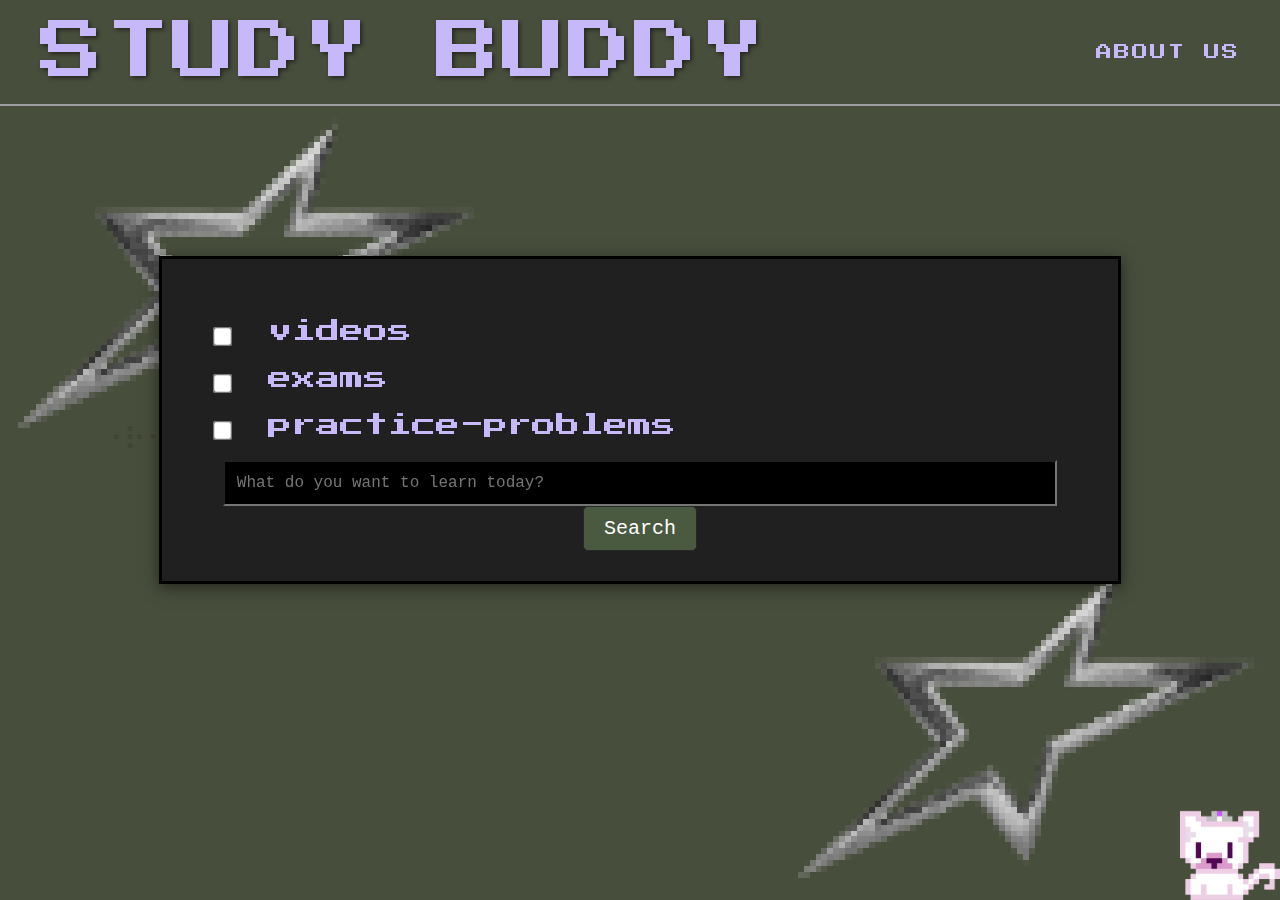
<file: front-end/index.html>
<!DOCTYPE html>

<html lang="en">
<head>
    <meta charset="UTF-8">
    <meta name="viewport" content="width=device-width, initial-scale=1.0">
    <link rel="icon" type="image/png" href="../Art/Cats Icon/happy-cat-1.png">
    <title>Study Buddy</title>
    
    <link href="https://fonts.googleapis.com/css2?family=Press+Start+2P&display=swap" rel="stylesheet">
    <link rel="stylesheet" href="css/styles.css">
    

</head>
<body>
    <!-- Header -->
    <div class="header">
        <div class="title">STUDY BUDDY</div>
        <div class="nav">
            <a href="about-us.html">ABOUT US</a>
        </div>
    </div>
    <div class="fixed-star" style="left: 10%; top: 20%;"><img src="images/pxArt.png" alt="Star"></div>

    </div>
    
        

    <div class="background-text">
        ⠀⠀⠀⠀⠀⡇⠀⠀⠀⠀⠀⠀⠀⠀⠀⠀⠀⠀⠀⠀⠀⠀⠀⠀⠀⠀⠀⠀⠀⠀⠀⠀⠀⠀⢠⣧⠀⠀⠀⠀⠀⠀⠀⠀⠀⠀⠀⠀⠀⠀⠀⠀⠀⠀⠀⠀⠀⠀⠀⠀⠀⠀⠀⠀⣼⣿⡄⠀⠀⠀⠀⠀⠀⠀⠀⠀⠉⠳⣶⡄⠀⠀⠀⠀⠀⠀⠀⠀⣀⣤⡴⠖⢂⣽⣿⣿⣷⣔⠀⠀⠀⠀⠀⠀⠀⠀⠀⣰⣿⠟⠀⠀⠀⠀⣀⣤⡶⢿⣋⣥⣤⣶⣿⣿⣿⣿⣿⣿⣿⣶⣤⣄⣀⡀⢀⣠⣾⠿⠋⠀⠀⢀⣴⣿⠟⠉⠀⠀⠀⠈⠉⠛⠻⣿⣿⣿⣿⡿⠛⠋⠉⣀⣤⠶⠟⠋⠁⠀⠀⠀⢰⣿⡟⠁⠀⠀⠀⣷⠀⠀⠀⠀⠀⠈⣿⣿⣟⣀⡤⠖⠛⠉⠀⠀⠀⠀⠀⠀⠀⠀⠘⠿⣧⣀⡠⠤⢾⣿⣷⠤⠄⠀⠀⠀⢹⣿⠋⠀⠀⠀⠀⠀⠀⠀⠀⠀⠀⠀⠀⠀⠀⠀⠀⠉⠀⠀⠀⡿⠁⠀⠀⠀⠀⠀⠈⡿⠀⠀⠀⠀⠀⠀⠀⠀⠀⠀⠀⠀⠀⠀⠀⠀⠀⠀⠀⠀⠀⠙⠀⠀⠀⠀⠀⠀⠀⠃⠀⠀⠀⠀⠀⠀⠀
        ⠀⠀⠀⠀⠀⠀⠀⠀⠀⠀⠀⠀⠀⠀⠀⠀⠀⠀⠀⠀⠀⠀⠀⠀⠀⣄⠀⠀⠀⠀⠀⠀⠀⠀⠀⠀⠀⠀⠀⠀⠀⠀⠀⠀⠀⠀⠀⠀⠀⠀⠀⠀⠀⠀⠀⠀⠀⠀⠀⠀⠀⠀⠀⠀⠀⠀⠀⠀⠀⠀⠀⠀⠀⠀⠀⠀⠀⠀⠀⠀⠀⠀⠀⠀⠟⠀⠀⠀⠀⠀⠀⠀⠀⠀⠀⠀⠀⠀⠀⠀⠀⠀⠀⠀⠀⠀⠀⠀⠀⠀⠀⠀⠀⠀⠀⠀⠀⠀⠀⠀⠀⠀⠀⠀⠀⠀⠀⠀⠀⠀⠀⠀⠀⠀⠀⠀⠀⠀⠀⠀⠀⠀⠀⣿⠆⠀⠀⠀⠀⠀⠀⠀⠀⠀⠀⠀⠀⠀⠀⠀⠀⠀⠀⠀⠀⠀⠀⠀⠀⠀⠀⠀⠀⠀⠀⠀⠀⠀⠀⠀⠀⠀⠀⠀⠀⠀⠀⠀⠀⠀⠀⠀⠀⠀⠀⠀⠀⠀⠀⠀⠀⠀⣭⡆⠀⠀⠀⠀⠀⠀⠀⠀⠀⠀⠀⠀⠀⠀⠀⠀⠀⠀⠀⠀⠀⠀⠀⠀⠀⠀⠀⠀⠀⠀⠀⠀⠀⠀⠀⠀⠀⠀⠀⠀⠀⠀⠀⠀⠀⠀⠀⠀⠀⠀⠀⠀⠀⠀⠀⠀⠀⣹⠄⠀⠀⠀⠀⠀⠀⠀⠀⠀⠀⠀⠀⠀⠀⠀⠀⠀⠀⠀⠀⠀⠀⠀⠀⠀⠀⠀⠀⠀⠀⠀⠀⠀⠀⠀⠀⠀⠀⠀⠀⠀⠀⠀⠀⠀⠀⠀⠀⠀⠀⠀⠀⠀⠀⠀⠀⠀⢸⡁⠀⠀⠀⠀⠀⠀⠀⠀⠀⠀⠀⠀⠀⠀⠀⠀⠀⠀⠀⠀⠀⠀⠀⠀⠀⠀⠀⠀⠀⠀⠀⠀⠀⠀⠀⠀⠀⠀⠀⠀⠀⠀⠀⠀⠀⠀⠀⠀⠀⠀⠀⠀⠀⠀⠀⠀⠀⢸⠄⠀⠀⠀⠀⠀⠀⠀⠀⠀⠀⠀⠀⠀⠀⠀⠀⠀⠀⠀⠀⠀⠀⠀⠀⠀⣀⣀⣤⠤⢤⣀⠀⠀⠀⠀⠀⠀⠀⠀⠀⠀⠀⠀⠀⠀⠀⠀⠀⠀⠀⠀⠀⠀⠀⠀⠀⠀⢸⠀⠀⠀⠀⠀⠀⠀⠀⠀⠀⠀⠀⠀⠀⠀⠀⠀⠀⠀⠀⠀⢀⣠⠴⠒⢋⣉⣀⣠⣄⣀⣈⡇⠀⠀⠀⠀⠀⠀⠀⠀⠀⠀⠀⠀⠀⠀⠀⠀⠀⠀⠀⠀⠀⠀⠀⠀⠀⣸⡆⠀⠀⠀⠀⠀⠀⠀⠀⠀⠀⠀⠀⠀⠀⠀⠀⠀⣠⣴⣾⣯⠴⠚⠉⠉⠀⠀⠀⠀⣤⠏⣿⠀⠀⠀⠀⠀⠀⠀⠀⠀⠀⠀⠀⠀⠀⠀⠀⠀⠀⠀⠀⠀⠀⠀⠀⠀⡿⡇⠁⠀⠀⠀⠀⡄⠀⠀⠀⠀⠀⠀⠀⠀⣠⣴⡿⠿⢛⠁⠁⣸⠀⠀⠀⠀⠀⣤⣾⠵⠚⠁⠀⠀⠀⠀⠀⠀⠀⠀⠀⠀⠀⠀⠀⠀⠀⠀⠀⠀⠀⠰⢦⡀⠀⣠⠀⡇⢧⠀⠀⢀⣠⡾⡇⠀⠀⠀⠀⠀⣠⣴⠿⠋⠁⠀⠀⠀⠀⠘⣿⠀⣀⡠⠞⠛⠁⠂⠁⠀⠀⠀⠀⠀⠀⠀⠀⠀⠀⠀⠀⠀⠀⠀⠀⠀⠀⠀⠀⠀⠀⡈⣻⡦⣞⡿⣷⠸⣄⣡⢾⡿⠁⠀⠀⠀⣀⣴⠟⠋⠁⠀⠀⠀⠀⠐⠠⡤⣾⣙⣶⡶⠃⠀⠀⠀⠀⠀⠀⠀⠀⠀⠀⠀⠀⠀⠀⠀⠀⠀⠀⠀⠀⠀⠀⠀⠀⠀⠀⠀⠀⣂⡷⠰⣔⣾⣖⣾⡷⢿⣐⣀⣀⣤⢾⣋⠁⠀⠀⠀⣀⢀⣀⣀⣀⣀⠀⢀⢿⠑⠃⠀⠀⠀⠀⠀⠀⠀⠀⠀⠀⠀⠀⠀⠀⠠⡦⠴⠴⠤⠦⠤⠤⠤⠤⠤⠴⠶⢾⣽⣙⠒⢺⣿⣿⣿⣿⢾⠶⣧⡼⢏⠑⠚⠋⠉⠉⡉⡉⠉⠉⠹⠈⠁⠉⠀⠨⢾⡂⠀⠀⠀⠀⠀⠀⠀⠀⠀⠀⠀⠀⠀⠀⠀⠀⠀⠀⠀⠀⠀⠂⠀⠀⠀⠂⠐⠀⠀⠀⠈⣇⡿⢯⢻⣟⣇⣷⣞⡛⠁⠀⠀⠀⠀⠀⠀⠀⠀⠀⠀⠀⠀⠀⠀⠀⠀⠀⠀⠀⠀⠀⠀⠀⠀⠀⠀⠀⠀⠀⠀⠀⠀⠀⠀⠀⠀⠀⠀⠀⠀⠀⣀⣠⣆⠀⠀⠀⠀⢠⡷⡛⣛⣼⣿⠟⠙⣧⠅⡄⠀⠀⠀⠀⠀⠀⠰⡆⠀⠀⠀⠀⢠⣾⡄⠀⠀⠀⠀⠀⠀⠀⠀⠀⠀⠀⠀⠀⠀⠀⠀⠀⠀⠀⠀⠀⠀⠀⣀⣴⢶⠏⠉⠀⠀⠀⠀⠀⠿⢠⣴⡟⡗⡾⡒⠖⠉⠏⠁⠀⠀⠀⠀⣀⢀⣠⣧⣀⣀⠀⠀⠀⠚⠀⠀⠀⠀⠀⠀⠀⠀⠀⠀⠀⠀⠀⠀⠀⠀⠀⠀⠀⠀⠀⣠⢴⣿⠟⠁⠀⠀⠀⠀⠀⠀⠀⣠⣷⢿⠋⠁⣿⡏⠅⠀⠀⠀⠀⠀⠀⠀⠀⠀⠈⠙⣿⢭⠉⠀⠀⠀⠀⠀⠀⠀⠀⠀⠀⠀⠀⠀⠀⠀⠀⠀⠀⠀⠀⠀⠀⢀⡴⢏⡵⠛⠀⠀⠀⠀⠀⠀⠀⣀⣴⠞⠛⠀⠀⠀⠀⢿⠀⠂⠀⠀⠀⠀⠀⠀⠀⠀⠀⠀⠂⢿⠘⠀⠀⠀⠀⠀⠀⠀⠀⠀⠀⠀⠀⠀⠀⠀⠀⠀⠀⠀⠀⠀⣀⣼⠛⣲⡏⠁⠀⠀⠀⠀⠀⢀⣠⡾⠋⠉⠀⠀⠀⠀⠀⠀⢾⡅⠀⠀⠀⠀⠀⠀⠀⠀⠀⠀⠀⠀⠀⠀⠀⠀⠀⠀⠀⠀⠀⠀⠀⠀⠀⠀⠀⠀⠀⠀⠀⠀⠀⠀⡴⠟⠀⢰⡯⠄⠀⠀⠀⠀⣠⢴⠟⠉⠀⠀⠀⠀⠀⠀⠀⠀⠀⣹⠆⠀⠀⠀⠀⠀⠀⠀⠀⠀⠀⠀⠀⠀⠀⠀⠀⠀⠀⠀⠀⠀⠀⠀⠀⠀⠀⠀⠀⠀⠀⠀⠀⠀⡾⠁⠁⠀⠘⠧⠤⢤⣤⠶⠏⠙⠀⠀⠀⠀⠀⠀⠀⠀⠀⠀⠀⠀⢾⡃⠀⠀⠀⠀⠀⠀⠀⠀⠀⠀⠀⠀⠀⠀⠀⠀⠀⠀⠀⠀⠀⠀⠀⠀⠀⠀⠀⠀⠀⠀⠀⠀⠘⣇⠂⢀⣀⣀⠤⠞⠋⠁⠀⠀⠀⠀⠀⠀⠀⠀⠀⠀⠀⠀⠀⠀⠀⣼⠇⠀⠀⠀⠀⠀⠀⠀⠀⠀⠀⠀⠀⠀⠀⠀⠀⠀⠀⠀⠀⠀⠀⠀⠀⠀⠀⠀⠀⠀⠀⠀⠀⠀⠈⠉⠉⠉⠀⠀⠀⠀⠀⠀⠀⠀⠀⠀⠀⠀⠀⠀⠀⠀⠀⠀⠀⠀⠾⡇⠀⠀⠀⠀⠀⠀⠀⠀⠀⠀⠀⠀⠀⠀⠀⠀⠀⠀⠀⠀⠀⠀⠀⠀⠀⠀⠀⠀⠀⠀⠀⠀⠀⠀⠀⠀⠀⠀⠀⠀⠀⠀⠀⠀⠀⠀⠀⠀⠀⠀⠀⠀⠀⠀⠀⠀⠀⢼⡆⠀⠀⠀⠀⠀⠀⠀⠀⠀⠀⠀⠀⠀⠀⠀⠀⠀⠀⠀⠀⠀⠀⠀⠀⠀⠀⠀⠀⠀⠀⠀⠀⠀⠀⠀⠀⠀⠀⠀⠀⠀⠀⠀⠀⠀⠀⠀⠀⠀⠀⠀⠀⠀⠀⠀⠀⠀⢰⡇⠀⠀⠀⠀⠀⠀⠀⠀⠀⠀⠀⠀⠀⠀⠀⠀⠀⠀⠀⠀⠀⠀⠀⠀⠀⠀⠀⠀⠀⠀⠀⠀⠀⠀⠀⠀⠀⠀⠀⠀⠀⠀⠀⠀⠀⠀⠀⠀⠀⠀⠀⠀⠀⠀⠀⠀⠀⠈⠛⠀⠀⠀⠀⠀⠀⠀⠀⠀⠀⠀⠀⠀⠀⠀⠀⠀⠀⠀⠀⠀⠀⠀⠀⠀⠀⠀⠀⠀⠀⠀⠀
        ⠀⠀⠀⠀⠀⠀⠀⠀⠀⠀⠀⠀⡀⠀⠀⠀⠀⠀⠀⠀⠀⠀⠀⠀⠀⠀⠀⠀⠀⠀⠀⠀⠀⠀⠀⠀⠀⠀⠀⠀⠀⣷⠀⠀⠀⠀⠀⠀⠀⠀⠀⠀⠀⠀⠀⠀⠀⠀⠀⠀⠀⠀⠀⠀⠀⠀⠀⠀⠀⢀⣿⠀⠀⠀⠀⠀⠀⠀⠀⠀⠀⠀⠀⠀⠀⠀⠀⠀⠀⠀⠀⠀⠀⠀⠀⠀⠀⠀⢸⣿⡇⠀⠀⠀⡇⠀⠀⠀⠀⠀⠀⠀⠀⠀⠀⠀⠀⠀⠀⠀⠀⠀⠀⠀⠀⠀⢀⣾⣿⣿⠀⠀⢸⣧⠀⠀⠀⠀⠀⠀⠀⠀⠀⠀⠀⠀⠀⠀⠀⠀⠀⠀⠀⠀⣀⣼⣿⣿⣿⣧⡀⢸⣿⠀⠀⠀⠀⠀⠀⠀⠀⠀⠀⠀⠀⠀⠀⠀⠀⠰⠶⣾⣿⣿⣿⣿⣿⣿⣿⣿⣿⣿⡶⠄⠀⠀⠀⠀⠀⠀⠀⠀⠀⠀⠀⠀⠀⠀⠀⠀⠀⠈⠙⢿⣿⣿⣿⡿⠋⣿⣿⡇⠀⠀⠀⠀⠀⠀⠀⠀⠀⠀⠀⠀⠀⠀⠀⠀⠀⠀⠀⠀⠈⢿⣿⡿⠀⢰⣿⣿⣷⠀⠀⠀⠀⠀⠀⠀⠀⠀⠀⠀⠀⠀⠀⠀⠀⠀⠀⠀⠀⠀⢸⣿⠇⠀⣾⣿⢹⣿⡆⠀⠀⠀⠀⠀⠀⠀⠀⠀⠀⠀⠀⠀⠀⠀⠀⠀⠀⢀⠀⠈⣿⢀⣼⣿⠃⠀⢻⣿⣄⠀⠀⠀⠀⠀⠀⠀⠀⠀⠀⠀⠀⠀⠀⠀⠀⠀⣸⣀⣠⣿⣿⡿⠁⠀⠀⠀⠻⣿⣶⣤⡀⠀⠀⠀⠀⠀⠀⠀⠀⠀⠀⠠⣴⣶⣾⣿⣿⣿⣛⠁⠀⠀⠀⠀⠀⠀⠀⢙⣻⣿⣿⣷⣶⣦⡤⠀⠀⠀⠀⠀⠀⠀⠈⠉⣿⡟⠿⣿⣷⣦⠀⠀⠀⠀⣀⣶⣿⡿⠟⠋⠉⠉⠀⠀⠀⠀⠀⠀⠀⠀⠀⠀⢰⣿⣧⠀⠀⠙⣿⣷⡄⠀⣰⣿⡟⠁⠀⠀⠀⠀⠀⠀⠀⠀⠀⠀⠀⠀⠀⠀⠀⣼⣿⣿⡄⠀⠀⠘⣿⣷⢰⣿⡟⠀⠀⠀⠀⠀⠀⠀⠀⠀⠀⠀⠀⠀⠀⠀⠀⣠⣿⣿⣿⣧⠀⠀⠀⢹⣿⣿⡿⠀⠀⠀⠀⠀⠀⠀⠀⠀⠀⠀⠀⠀⠀⢀⣠⣼⣿⣿⣿⣿⣿⣷⣤⡀⠘⣿⣿⡇⠀⠀⠀⠀⠀⠀⠀⠀⠀⠀⠤⣶⣾⣿⣿⣿⣿⣿⣿⣿⣿⣿⣿⣿⣿⣿⣿⣿⡧⠄⠀⠀⠀⠀⠀⠀⠀⠀⠀⠀⠀⠀⠉⠙⠻⢿⣿⣿⣿⣿⣿⣿⠿⠛⠉⢹⣿⠀⠀⠀⠀⠀⠀⠀⠀⠀⠀⠀⠀⠀⠀⠀⠀⠀⠈⢻⣿⣿⣿⡿⠃⠀⠀⠀⢸⡏⠀⠀⠀⠀⠀⠀⠀⠀⠀⠀⠀⠀⠀⠀⠀⠀⠀⠀⠀⣿⣿⣿⠃⠀⠀⠀⠀⢸⡇⠀⠀⠀⠀⠀⠀⠀⠀⠀⠀⠀⠀⠀⠀⠀⠀⠀⠀⠀⢹⣿⣿⠀⠀⠀⠀⠀⠈⠃⠀⠀⠀⠀⠀⠀⠀⠀⠀⠀⠀⠀⠀⠀⠀⠀⠀⠀⠀⠘⣿⡇⠀⠀⠀⠀⠀⠀⠀⠀⠀⠀⠀⠀⠀⠀⠀⠀⠀⠀⠀⠀⠀⠀⠀⠀⠀⠀⠀⣿⠃⠀⠀⠀⠀⠀⠀⠀⠀⠀⠀⠀⠀⠀⠀⠀⠀⠀⠀⠀⠀⠀⠀⠀⠀⠀⠀⠀⣿⠁⠀⠀⠀⠀⠀⠀⠀⠀⠀⠀⠀⠀⠀⠀⠀⠀⠀⠀⠀⠀⠀⠀⠀⠀⠀⠀⠀⠹⠀⠀⠀⠀⠀⠀⠀⠀⠀⠀⠀⠀⠀⠀⠀⠀⠀⠀⠀
        ⠀⠀⠀⠀⠀⠀⠀⠀⠀⠀⠀⠀⡀⠀⠀⠀⠀⠀⠀⠀⠀⠀⠀⠀⠀⠀⠀⠀⠀⠀⠀⠀⠀⠀⠀⠀⠀⠀⠀⠀⠀⣷⠀⠀⠀⠀⠀⠀⠀⠀⠀⠀⠀⠀⠀⠀⠀⠀⠀⠀⠀⠀⠀⠀⠀⠀⠀⠀⠀⢀⣿⠀⠀⠀⠀⠀⠀⠀⠀⠀⠀⠀⠀⠀⠀⠀⠀⠀⠀⠀⠀⠀⠀⠀⠀⠀⠀⠀⢸⣿⡇⠀⠀⠀⡇⠀⠀⠀⠀⠀⠀⠀⠀⠀⠀⠀⠀⠀⠀⠀⠀⠀⠀⠀⠀⠀⢀⣾⣿⣿⠀⠀⢸⣧⠀⠀⠀⠀⠀⠀⠀⠀⠀⠀⠀⠀⠀⠀⠀⠀⠀⠀⠀⠀⣀⣼⣿⣿⣿⣧⡀⢸⣿⠀⠀⠀⠀⠀⠀⠀⠀⠀⠀⠀⠀⠀⠀⠀⠀⠰⠶⣾⣿⣿⣿⣿⣿⣿⣿⣿⣿⣿⡶⠄⠀⠀⠀⠀⠀⠀⠀⠀⠀⠀⠀⠀⠀⠀⠀⠀⠀⠈⠙⢿⣿⣿⣿⡿⠋⣿⣿⡇⠀⠀⠀⠀⠀⠀⠀⠀⠀⠀⠀⠀⠀⠀⠀⠀⠀⠀⠀⠀⠈⢿⣿⡿⠀⢰⣿⣿⣷⠀⠀⠀⠀⠀⠀⠀⠀⠀⠀⠀⠀⠀⠀⠀⠀⠀⠀⠀⠀⠀⢸⣿⠇⠀⣾⣿⢹⣿⡆⠀⠀⠀⠀⠀⠀⠀⠀⠀⠀⠀⠀⠀⠀⠀⠀⠀⠀⢀⠀⠈⣿⢀⣼⣿⠃⠀⢻⣿⣄⠀⠀⠀⠀⠀⠀⠀⠀⠀⠀⠀⠀⠀⠀⠀⠀⠀⣸⣀⣠⣿⣿⡿⠁⠀⠀⠀⠻⣿⣶⣤⡀⠀⠀⠀⠀⠀⠀⠀⠀⠀⠀⠠⣴⣶⣾⣿⣿⣿⣛⠁⠀⠀⠀⠀⠀⠀⠀⢙⣻⣿⣿⣷⣶⣦⡤⠀⠀⠀⠀⠀⠀⠀⠈⠉⣿⡟⠿⣿⣷⣦⠀⠀⠀⠀⣀⣶⣿⡿⠟⠋⠉⠉⠀⠀⠀⠀⠀⠀⠀⠀⠀⠀⢰⣿⣧⠀⠀⠙⣿⣷⡄⠀⣰⣿⡟⠁⠀⠀⠀⠀⠀⠀⠀⠀⠀⠀⠀⠀⠀⠀⠀⣼⣿⣿⡄⠀⠀⠘⣿⣷⢰⣿⡟⠀⠀⠀⠀⠀⠀⠀⠀⠀⠀⠀⠀⠀⠀⠀⠀⣠⣿⣿⣿⣧⠀⠀⠀⢹⣿⣿⡿⠀⠀⠀⠀⠀⠀⠀⠀⠀⠀⠀⠀⠀⠀⢀⣠⣼⣿⣿⣿⣿⣿⣷⣤⡀⠘⣿⣿⡇⠀⠀⠀⠀⠀⠀⠀⠀⠀⠀⠤⣶⣾⣿⣿⣿⣿⣿⣿⣿⣿⣿⣿⣿⣿⣿⣿⣿⡧⠄⠀⠀⠀⠀⠀⠀⠀⠀⠀⠀⠀⠀⠉⠙⠻⢿⣿⣿⣿⣿⣿⣿⠿⠛⠉⢹⣿⠀⠀⠀⠀⠀⠀⠀⠀⠀⠀⠀⠀⠀⠀⠀⠀⠀⠈⢻⣿⣿⣿⡿⠃⠀⠀⠀⢸⡏⠀⠀⠀⠀⠀⠀⠀⠀⠀⠀⠀⠀⠀⠀⠀⠀⠀⠀⠀⣿⣿⣿⠃⠀⠀⠀⠀⢸⡇⠀⠀⠀⠀⠀⠀⠀⠀⠀⠀⠀⠀⠀⠀⠀⠀⠀⠀⠀⢹⣿⣿⠀⠀⠀⠀⠀⠈⠃⠀⠀⠀⠀⠀⠀⠀⠀⠀⠀⠀⠀⠀⠀⠀⠀⠀⠀⠀⠘⣿⡇⠀⠀⠀⠀⠀⠀⠀⠀⠀⠀⠀⠀⠀⠀⠀⠀⠀⠀⠀⠀⠀⠀⠀⠀⠀⠀⠀⣿⠃⠀⠀⠀⠀⠀⠀⠀⠀⠀⠀⠀⠀⠀⠀⠀⠀⠀⠀⠀⠀⠀⠀⠀⠀⠀⠀⠀⣿⠁⠀⠀⠀⠀⠀⠀⠀⠀⠀⠀⠀⠀⠀⠀⠀⠀⠀⠀⠀⠀⠀⠀⠀⠀⠀⠀⠀⠹⠀⠀⠀⠀⠀⠀⠀⠀⠀⠀⠀⠀⠀⠀⠀⠀⠀⠀⠀
        ⠀⠀⠀⠀⠀⠀⠀⠀⠀⠀⠀⠀⡀⠀⠀⠀⠀⠀⠀⠀⠀⠀⠀⠀⠀⠀⠀⠀⠀⠀⠀⠀⠀⠀⠀⠀⠀⠀⠀⠀⠀⣷⠀⠀⠀⠀⠀⠀⠀⠀⠀⠀⠀⠀⠀⠀⠀⠀⠀⠀⠀⠀⠀⠀⠀⠀⠀⠀⠀⢀⣿⠀⠀⠀⠀⠀⠀⠀⠀⠀⠀⠀⠀⠀⠀⠀⠀⠀⠀⠀⠀⠀⠀⠀⠀⠀⠀⠀⢸⣿⡇⠀⠀⠀⡇⠀⠀⠀⠀⠀⠀⠀⠀⠀⠀⠀⠀⠀⠀⠀⠀⠀⠀⠀⠀⠀⢀⣾⣿⣿⠀⠀⢸⣧⠀⠀⠀⠀⠀⠀⠀⠀⠀⠀⠀⠀⠀⠀⠀⠀⠀⠀⠀⠀⣀⣼⣿⣿⣿⣧⡀⢸⣿⠀⠀⠀⠀⠀⠀⠀⠀⠀⠀⠀⠀⠀⠀⠀⠀⠰⠶⣾⣿⣿⣿⣿⣿⣿⣿⣿⣿⣿⡶⠄⠀⠀⠀⠀⠀⠀⠀⠀⠀⠀⠀⠀⠀⠀⠀⠀⠀⠈⠙⢿⣿⣿⣿⡿⠋⣿⣿⡇⠀⠀⠀⠀⠀⠀⠀⠀⠀⠀⠀⠀⠀⠀⠀⠀⠀⠀⠀⠀⠈⢿⣿⡿⠀⢰⣿⣿⣷⠀⠀⠀⠀⠀⠀⠀⠀⠀⠀⠀⠀⠀⠀⠀⠀⠀⠀⠀⠀⠀⢸⣿⠇⠀⣾⣿⢹⣿⡆⠀⠀⠀⠀⠀⠀⠀⠀⠀⠀⠀⠀⠀⠀⠀⠀⠀⠀⢀⠀⠈⣿⢀⣼⣿⠃⠀⢻⣿⣄⠀⠀⠀⠀⠀⠀⠀⠀⠀⠀⠀⠀⠀⠀⠀⠀⠀⣸⣀⣠⣿⣿⡿⠁⠀⠀⠀⠻⣿⣶⣤⡀⠀⠀⠀⠀⠀⠀⠀⠀⠀⠀⠠⣴⣶⣾⣿⣿⣿⣛⠁⠀⠀⠀⠀⠀⠀⠀⢙⣻⣿⣿⣷⣶⣦⡤⠀⠀⠀⠀⠀⠀⠀⠈⠉⣿⡟⠿⣿⣷⣦⠀⠀⠀⠀⣀⣶⣿⡿⠟⠋⠉⠉⠀⠀⠀⠀⠀⠀⠀⠀⠀⠀⢰⣿⣧⠀⠀⠙⣿⣷⡄⠀⣰⣿⡟⠁⠀⠀⠀⠀⠀⠀⠀⠀⠀⠀⠀⠀⠀⠀⠀⣼⣿⣿⡄⠀⠀⠘⣿⣷⢰⣿⡟⠀⠀⠀⠀⠀⠀⠀⠀⠀⠀⠀⠀⠀⠀⠀⠀⣠⣿⣿⣿⣧⠀⠀⠀⢹⣿⣿⡿⠀⠀⠀⠀⠀⠀⠀⠀⠀⠀⠀⠀⠀⠀⢀⣠⣼⣿⣿⣿⣿⣿⣷⣤⡀⠘⣿⣿⡇⠀⠀⠀⠀⠀⠀⠀⠀⠀⠀⠤⣶⣾⣿⣿⣿⣿⣿⣿⣿⣿⣿⣿⣿⣿⣿⣿⣿⡧⠄⠀⠀⠀⠀⠀⠀⠀⠀⠀⠀⠀⠀⠉⠙⠻⢿⣿⣿⣿⣿⣿⣿⠿⠛⠉⢹⣿⠀⠀⠀⠀⠀⠀⠀⠀⠀⠀⠀⠀⠀⠀⠀⠀⠀⠈⢻⣿⣿⣿⡿⠃⠀⠀⠀⢸⡏⠀⠀⠀⠀⠀⠀⠀⠀⠀⠀⠀⠀⠀⠀⠀⠀⠀⠀⠀⣿⣿⣿⠃⠀⠀⠀⠀⢸⡇⠀⠀⠀⠀⠀⠀⠀⠀⠀⠀⠀⠀⠀⠀⠀⠀⠀⠀⠀⢹⣿⣿⠀⠀⠀⠀⠀⠈⠃⠀⠀⠀⠀⠀⠀⠀⠀⠀⠀⠀⠀⠀⠀⠀⠀⠀⠀⠀⠘⣿⡇⠀⠀⠀⠀⠀⠀⠀⠀⠀⠀⠀⠀⠀⠀⠀⠀⠀⠀⠀⠀⠀⠀⠀⠀⠀⠀⠀⣿⠃⠀⠀⠀⠀⠀⠀⠀⠀⠀⠀⠀⠀⠀⠀⠀⠀⠀⠀⠀⠀⠀⠀⠀⠀⠀⠀⠀⣿⠁⠀⠀⠀⠀⠀⠀⠀⠀⠀⠀⠀⠀⠀⠀⠀⠀⠀⠀⠀⠀⠀⠀⠀⠀⠀⠀⠀⠹⠀⠀⠀⠀⠀⠀⠀⠀⠀⠀⠀⠀⠀⠀⠀⠀⠀⠀⠀

        ⠀⠀⠀⠀⠀⠀⠀⠀⠀⠀⠀⠀⡀⠀⠀⠀⠀⠀⠀⠀⠀⠀⠀⠀⠀⠀⠀⠀⠀⠀⠀⠀⠀⠀⠀⠀⠀⠀⠀⠀⠀⣷⠀⠀⠀⠀⠀⠀⠀⠀⠀⠀⠀⠀⠀⠀⠀⠀⠀⠀⠀⠀⠀⠀⠀⠀⠀⠀⠀⢀⣿⠀⠀⠀⠀⠀⠀⠀⠀⠀⠀⠀⠀⠀⠀⠀⠀⠀⠀⠀⠀⠀⠀⠀⠀⠀⠀⠀⢸⣿⡇⠀⠀⠀⡇⠀⠀⠀⠀⠀⠀⠀⠀⠀⠀⠀⠀⠀⠀⠀⠀⠀⠀⠀⠀⠀⢀⣾⣿⣿⠀⠀⢸⣧⠀⠀⠀⠀⠀⠀⠀⠀⠀⠀⠀⠀⠀⠀⠀⠀⠀⠀⠀⠀⣀⣼⣿⣿⣿⣧⡀⢸⣿⠀⠀⠀⠀⠀⠀⠀⠀⠀⠀⠀⠀⠀⠀⠀⠀⠰⠶⣾⣿⣿⣿⣿⣿⣿⣿⣿⣿⣿⡶⠄⠀⠀⠀⠀⠀⠀⠀⠀⠀⠀⠀⠀⠀⠀⠀⠀⠀⠈⠙⢿⣿⣿⣿⡿⠋⣿⣿⡇⠀⠀⠀⠀⠀⠀⠀⠀⠀⠀⠀⠀⠀⠀⠀⠀⠀⠀⠀⠀⠈⢿⣿⡿⠀⢰⣿⣿⣷⠀⠀⠀⠀⠀⠀⠀⠀⠀⠀⠀⠀⠀⠀⠀⠀⠀⠀⠀⠀⠀⢸⣿⠇⠀⣾⣿⢹⣿⡆⠀⠀⠀⠀⠀⠀⠀⠀⠀⠀⠀⠀⠀⠀⠀⠀⠀⠀⢀⠀⠈⣿⢀⣼⣿⠃⠀⢻⣿⣄⠀⠀⠀⠀⠀⠀⠀⠀⠀⠀⠀⠀⠀⠀⠀⠀⠀⣸⣀⣠⣿⣿⡿⠁⠀⠀⠀⠻⣿⣶⣤⡀⠀⠀⠀⠀⠀⠀⠀⠀⠀⠀⠠⣴⣶⣾⣿⣿⣿⣛⠁⠀⠀⠀⠀⠀⠀⠀⢙⣻⣿⣿⣷⣶⣦⡤⠀⠀⠀⠀⠀⠀⠀⠈⠉⣿⡟⠿⣿⣷⣦⠀⠀⠀⠀⣀⣶⣿⡿⠟⠋⠉⠉⠀⠀⠀⠀⠀⠀⠀⠀⠀⠀⢰⣿⣧⠀⠀⠙⣿⣷⡄⠀⣰⣿⡟⠁⠀⠀⠀⠀⠀⠀⠀⠀⠀⠀⠀⠀⠀⠀⠀⣼⣿⣿⡄⠀⠀⠘⣿⣷⢰⣿⡟⠀⠀⠀⠀⠀⠀⠀⠀⠀⠀⠀⠀⠀⠀⠀⠀⣠⣿⣿⣿⣧⠀⠀⠀⢹⣿⣿⡿⠀⠀⠀⠀⠀⠀⠀⠀⠀⠀⠀⠀⠀⠀⢀⣠⣼⣿⣿⣿⣿⣿⣷⣤⡀⠘⣿⣿⡇⠀⠀⠀⠀⠀⠀⠀⠀⠀⠀⠤⣶⣾⣿⣿⣿⣿⣿⣿⣿⣿⣿⣿⣿⣿⣿⣿⣿⡧⠄⠀⠀⠀⠀⠀⠀⠀⠀⠀⠀⠀⠀⠉⠙⠻⢿⣿⣿⣿⣿⣿⣿⠿⠛⠉⢹⣿⠀⠀⠀⠀⠀⠀⠀⠀⠀⠀⠀⠀⠀⠀⠀⠀⠀⠈⢻⣿⣿⣿⡿⠃⠀⠀⠀⢸⡏⠀⠀⠀⠀⠀⠀⠀⠀⠀⠀⠀⠀⠀⠀⠀⠀⠀⠀⠀⣿⣿⣿⠃⠀⠀⠀⠀⢸⡇⠀⠀⠀⠀⠀⠀⠀⠀⠀⠀⠀⠀⠀⠀⠀⠀⠀⠀⠀⢹⣿⣿⠀⠀⠀⠀⠀⠈⠃⠀⠀⠀⠀⠀⠀⠀⠀⠀⠀⠀⠀⠀⠀⠀⠀⠀⠀⠀⠘⣿⡇⠀⠀⠀⠀⠀⠀⠀⠀⠀⠀⠀⠀⠀⠀⠀⠀⠀⠀⠀⠀⠀⠀⠀⠀⠀⠀⠀⣿⠃⠀⠀⠀⠀⠀⠀⠀⠀⠀⠀⠀⠀⠀⠀⠀⠀⠀⠀⠀⠀⠀⠀⠀⠀⠀⠀⠀⣿⠁⠀⠀⠀⠀⠀⠀⠀⠀⠀⠀⠀⠀⠀⠀⠀⠀⠀⠀⠀⠀⠀⠀⠀⠀⠀⠀⠀⠹⠀⠀⠀⠀⠀⠀⠀⠀⠀⠀⠀⠀⠀⠀⠀⠀⠀⠀⠀

        

    </div>
    <div class="pixel-star" ><img src="images/pxArt.png" alt="pixelStare"></div>

    <img src="images/cat_no_bg.png" alt="Cat Icon" class="cat-icon">


   
    

    <!-- Main Content -->

    <form id="request" action="/front-end/result.html" method="get">

    <div class="container">
        <div class="options">
            <label>
                <input type="checkbox" name="learning-option" id="videos" class="learning">
                <!-- <input type="range" min="1" max="100" value="50" class="slider" id="publish_date"></input> -->
                videos
            </label>
            
            <div id="video_slide"> 
                <input type="range" min="5" max="120" value="50" class="slider" id="video_length"></input>
                <p id="vid_slide_num">  </p>
            </div>
            
            
            <label>
                <input type="checkbox" name="learning-option" id="exams" class="learning">
                exams
            </label>

            <label>
                <input type="checkbox" name="learning-option" id="practice-problems" class="learning">
                practice-problems
            </label>
            
            <div id="publish_slide">
                <input type="range" min="2" max="20" value="5" class="slider" id="publish_date"></input>
                <p id="pub_slide_num">  </p>
            </div>
        </div>
       <!-- Query Box -->
       <div class="query-box">
        <input class="input-box" type="text" id="search" name="search" placeholder="What do you want to learn today?" aria-label="Search">
        <button type="submit">Search</button>
       </div>
        </div>
    </form>

    </div>
    <script type="module" src="javascript/form.js"></script>
    <script src="javascript/js_index.js"></script>
</body>

</html>
</file>
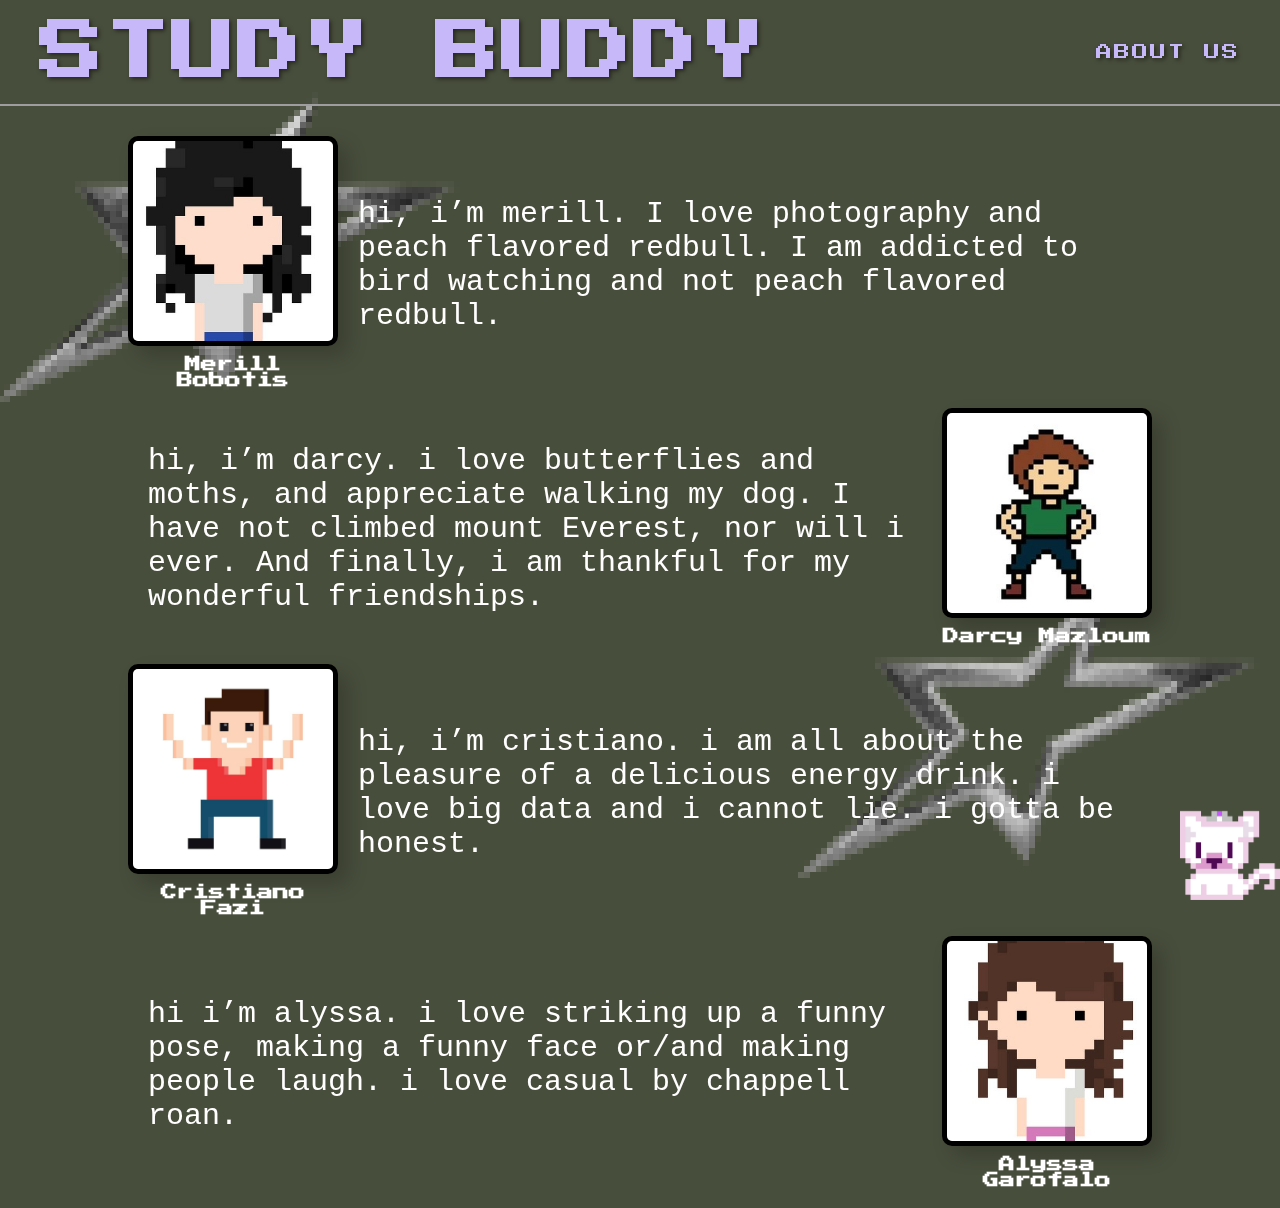
<file: front-end/about-us.html>
<!DOCTYPE html>
<html>
    <head>
        <meta charset="utf-8">
        <title>About us</title>
        <link rel="icon" type="image/png" href="../Art/Cats Icon/happy-cat-1.png">
        <meta name="viewport" content="width=device-width, initial-scale=1.0">

        <link href="https://fonts.googleapis.com/css2?family=Press+Start+2P&display=swap" rel="stylesheet">
        <link rel="stylesheet" href="css/aboutUs.css">
    </head>

    <body>
        <div class="fixed-star" style="left: 10%; top: 20%;"><img src="images/pxArt.png" alt="Star"></div>
        <div class="pixel-star" ><img src="images/pxArt.png" alt="pixelStare"></div>



        <div class="header">
            <div class="title">
                <!--add navigation to the study button on this page-->
                <a href="index.html">STUDY BUDDY</a>
            </div>

            <div class="nav">
                <a href="about-us.html">ABOUT US</a>
            </div>
        </div>
        
        <!--put pictures alternating and then write text-->
        <!--put our names underneath the picture-->
        <!--screenshot button about us in the figma-->
        <!--our description in paragraphs-->

    <div class="container">
        <div class="row">
            <div class="image-text">
                <img id="merillPic" class="pictures" src="images/merill.jpg" alt="merillPic">
                <p class="name" id="merillName">Merill Bobotis</p>
            </div>
            <div class="text"> 
                <p class="des">hi, i’m merill. I love photography and peach flavored redbull. I am addicted to bird watching and not peach flavored redbull.</p>
            </div>
        </div>
    
        <div class="row reverse">
            <div>
                <img id="darcyPic" class="pictures" src="images/darcy.jpg" alt="darcyPic">
                
                <div class="name" id="darcyName">Darcy Mazloum</div>
            </div>
            <div class="text">
                <p class="des">hi, i’m darcy. i love butterflies and moths, and appreciate walking my dog. I have not climbed mount Everest, nor will i ever. And finally, i am thankful for my wonderful friendships. </p>
            </div>
        </div>

        <div class="row">
            <div class="image-text">
                <img id="yanoPic" class="pictures" src="images/yano.jpg" alt="yano">
                <p class="name" id="yanoName">Cristiano Fazi</p>
            </div>
            <div class="text"> 
                <p class="des">hi, i’m cristiano. i am all about the pleasure of a delicious energy drink. i love big data and i cannot lie. i gotta be honest.</p>
            </div>
        </div>

        <div class="row reverse">
            <div>
                <img id="alyssaPic" class="pictures" src="images/alyssa.jpg" alt="alyssaPic">
                <div class="name" id="darcyName">Alyssa Garofalo</div>
            </div>
            <div class="text">
                <p class="des">hi i’m alyssa. i love striking up a funny pose, making a funny face or/and making people laugh. i love casual by chappell roan.</p>
            </div>
        </div>
    </div>
    <img src="images/cat_no_bg.png" alt="Cat Icon" class="cat-icon">

    </body>

</html>
</file>
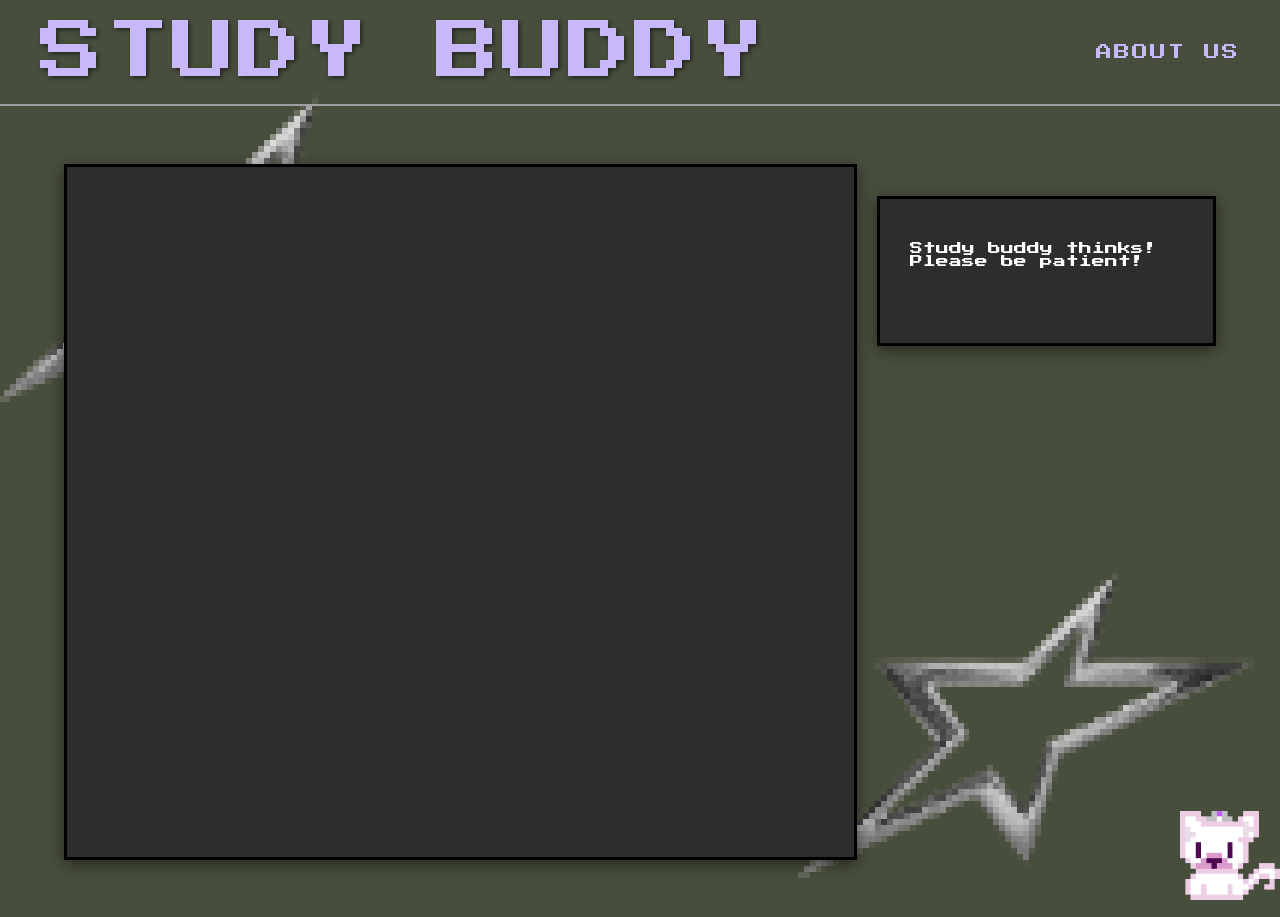
<file: front-end/result.html>
<!doctype html>

<head>
    <meta charset="UTF-8">
    <meta name="viewport" content="width=device-width, initial-scale=1.0">
    <link rel="icon" type="image/png" href="../Art/Cats Icon/happy-cat-1.png">
    <title>Result Page</title>

    <link href="https://fonts.googleapis.com/css2?family=Press+Start+2P&display=swap" rel="stylesheet">

    <link rel="stylesheet" href="css/styles.css">
    <link rel="stylesheet" href="css/resultcss.css">
</head>
<body>
    <div class="fixed-star" style="left: 10%; top: 20%;"><img src="images/pxArt.png" alt="Star"></div>
        <div class="pixel-star" ><img src="images/pxArt.png" alt="pixelStare"></div>
        <img src="images/cat_no_bg.png" alt="Cat Icon" class="cat-icon">

    <!--header-->
    <div class="header">
        <div class="title">
            <a href="index.html">STUDY BUDDY</a>
        </div>
            
        <div class="nav">
            <a href="about-us.html">ABOUT US</a>
        </div>
    </div>
    
    <div class="result_container"><!--make it scrollable-->
    <div class="form_result">
        <!--container with the video result, exams, and lectures results, can scroll in here-->
    </div>

    <div class="AI_result">
        <!--will print the AI results-->
        <!--put it in a little box on the side make it lighter green-->
        <p class="AI_header">Study buddy thinks! Please be patient!</p>
        <p id="ai_text_result"></p>
    </div>
    </div>
</body>

<script type="module" src="javascript/result.js"></script>
<!-- <script src="javascript/result.js"></script> -->
</file>
<file: front-end/css/styles.css>
/* Base Styles */
body {
    background-color: #484E3C; /* Sage green background */
    color: #FFFFFF;
    font-family: 'Press Start 2P', sans-serif; /* Pixelated font */
    margin: 0;
    padding: 0;
}

/* Header Styles */
.header {
    display: flex;
    justify-content: space-between;
    align-items: center;
    padding: 20px 40px;
    background-color: transparent;
    color: #C6B8F9; /* Light purple text */
    text-transform: uppercase;
    font-size: 4rem;
    letter-spacing: 2px;

    border-bottom: 2px solid #9e9d9f; /* Continuous white line across the header */
}

.header .title {
    text-shadow: 2px 2px 4px rgba(0, 0, 0, 0.5); /* Adds shadow to the title */
    margin: 0;
    
}

.header .nav {
    font-size: 1rem;
}

.header .nav a {
    text-decoration: none;
    color: #C6B8F9;
    transition: color 0.3s ease;

}

.header .nav a:hover {
    color: #FFFFFF; /* White on hover */
}

/* Main Layout */
.container {
    background-color: #202020; /* Dark gray background */
    width: 70%;
    margin: 150px auto;
    padding: 30px;
    border-radius: 0px;
    text-align: left;
    box-shadow: 0 4px 15px rgba(0, 0, 0, 0.5);
    position: relative;
    border: 3px solid black; /* Adds a 2px solid black border */
}

/* Checkbox Styles */
.options {
    margin-top: 30px;
    padding-left: 20px;
}

.options label {
    display: block;
    margin-bottom: 20px;
    color: #C6B8F9; /* Light purple text */
    font-size: 1.5rem;
}

.options input[type="checkbox"] {
    margin-right: 15px;
    transform: scale(1.5); /* Make checkbox larger */
}

/* Footer */
.footer {
    margin-top: 20px;
    background-color: #000000; /* Black box */
    padding: 15px;
    text-align: center;
    border-radius: 5px;
    color: #FFFFFF;
    font-size: 1.2rem;
}
.query-box {
    font-family: 'Courier New', monospace; /* Ensures both input and button use Courier New */
    margin-top: 20px;
    text-align: center;
}

.query-box input[type="text"] {
    font-family: 'Courier New', monospace; /* Sets the font to Courier New */
    background-color: #000000; /* Light gray background color */
    color: #039122; /* Dark text color for contrast */
    padding: 12px;
    font-size: 1rem; /* Adjust font size as needed */
    width: 90%; /* Adjust width as needed */
}

.query-box button, .query-box button:focus {
    font-family: 'Courier New', monospace; /* Directly applies Courier New to the button */
    font-size: 20px;
    padding: 10px 20px;
    cursor: pointer;
    border-radius: 5px;
    border: 1px solid #282828; /* Consistent border with input */
    background-color: #4A5A40;
    color: rgb(255, 255, 255);
    transition: background-color 0.3s, color 0.3s; /* Smooth transition for hover effects */
}
.query-box button:hover{
    background-color: white; /* White background on hover */
    color: #4A5A40; /* Sage green text on hover */
}
.cat-icon {
    position: absolute;
    right: 0;    
    bottom: 0;  
    width: 100px;  
    height: auto;  
}

/* Mascot */
.mascot {
    position: absolute;
    bottom: 10px;
    right: 10px;
    background-color: #4A5A40;
    border-radius: 5px;
    padding: 5px;
}

.mascot img {
    width: 50px;
    height: 50px;
}

/* Style for the background text */
.background-text {
    position: fixed; /* Fixes the div in place */
    top: 0;
    left: 0;
    width: 100%;
    height: 100%;
    z-index: -1; /* Places it behind other content */
    display: flex;
    justify-content: center;
    align-items: center;
    font-size: 2rem; /* Large text size */
    color: rgba(0, 0, 0, 0.1); /* Light color for subtle effect */
    pointer-events: none; /* Ensures it doesn't interfere with clicks */
}


.fixed-star img {
    position: fixed;
    width: 500px; /* Fixed size for stars */
    height: auto;
    
}
.pixel-star img {
    position: fixed;
    right:0px;
    bottom: 0px;
    width: 500px; /* Fixed size for stars */
    height: auto;
    z-index: -1;
    
}


.slider {
    width: 80%;
    height: 25px;
    outline: none;
    opacity: 0.7;
    accent-color: #C6B8F9;
}

.learning{
    accent-color: #C6B8F9;
}



/*
When you press 1 of the checkmarks then a slidebar for the year appears.
  Smallest is like less than 2 years
  Highest is 20 plus years

When videos is clicked then a slide bar appears then slidebar for video time.
  Less than 5 to 40 minutes

id = publish_date
id = video_length

*/
</file>
<file: front-end/css/aboutUs.css>
/*
put the paragraph writing in the middle of the pictures
*/

.pictures{
    width: 200px;
    height: 200px;
    object-fit: cover;
}

.container {
    width: 80%;
    margin: auto;
    padding-top: 30px;
}

.row {
    display: flex;
    align-items: center;
    margin-bottom: 20px;
}

.row img {
    width: 200px;
    height: 200px;
    object-fit: cover;
    border-radius: 10px;
}

.text {
    padding: 20px;
}

.reverse {
    flex-direction: row-reverse;
}

.name {
    text-align: center;
    font-weight: bold;
    margin-top: 10px;
}

p {
    margin: 5px 0 0;
}

body {
    background-color: #484E3C; /* Sage green background */
    color: #FFFFFF;
    font-family: 'Press Start 2P', sans-serif; /* Pixelated font */
    margin: 0;
    padding: 0;
}

/* Header Styles */
.header {
    display: flex;
    justify-content: space-between;
    align-items: center;
    padding: 20px 40px;
    background-color: transparent;
    color: #C6B8F9; /* Light purple text */
    text-transform: uppercase;
    font-size: 4rem;
    letter-spacing: 2px;
    border-bottom: 2px solid #9e9d9f; /* Continuous white line across the header */
}


.header .title a{
    text-decoration: none;
    color: #C6B8F9; /* Light purple text */
    font-size: 4rem;
    letter-spacing: 2px;
    font-weight: bold;
    text-shadow: 2px 2px 4px rgba(0, 0, 0, 0.5); /* Adds shadow to the title */
    margin: 0;
}
.header .title a:hover {
    color: #FFFFFF; /* White on hover */
}

.header .nav {
    font-size: 1rem;
}

.header .nav a {
    text-decoration: none;
    color: #C6B8F9;
    transition: color 0.3s ease;
    text-shadow: 2px 2px 4px rgba(0, 0, 0, 0.5); /* Adds shadow to the title */
    margin: 0;
}

.header .nav a:hover {
    color: #FFFFFF; /* White on hover */
}

.des{
    font-family: 'Courier New', Courier, moospace;
    font-size: 125%;
}

/* Media query for smaller screens */
@media (max-width: 700px) {
    .des {
        font-size: 15px
    }
}

/* Media query for larger screens */
@media (min-width: 1200px) {
    .des {
      font-size: 30px; /* Maximum font size for larger screens */
    }
  }

  .container img {
    border: 5px solid black;
    box-shadow: 10px 10px 20px rgba(0, 0, 0, 0.2);
}
.fixed-star img {
    left:-20px;
    top:80px;
    position: fixed;
    width: 500px; /* Fixed size for stars */
    height: auto;
    z-index:-1;
    
}
.pixel-star img {
    position: fixed;
    right:0px;
    bottom: 0px;
    width: 500px; /* Fixed size for stars */
    height: auto;
    z-index: -1;
    
}
.cat-icon {
    position: fixed;
    right: 0;    
    bottom: 0;  
    width: 100px;  
    height: auto;  
}
</file>
<file: front-end/css/resultcss.css>
.form_result{
    background-color: #2D2D2D; 
    width: 70%;
    margin: 90px auto;
    padding: 30px;
    border-radius: 0px;
    text-align: left;
    box-shadow: 0 4px 15px rgba(0, 0, 0, 0.5);
    position: relative;
    border: 3px solid black; 

    display: flex;  /* Align items horizontally */
    justify-content: space-between;  /* Optional: Adds space between items */
    gap: 20px;  /* Optional: Adds space between items */
    width: 80%;  /* Adjust container width as needed */
    margin: 5px auto;  /* Centers the container */
    height: 70vh;

    display: flex;
    flex-direction: column;
    justify-content: flex-start;

    overflow-y: auto; /* Enables scrolling */

    margin-top: 5%;
    margin-bottom: 5%;
}


.AI_result{
    background-color: #2D2D2D; /* Dark gray background */
    width: 30%;
    margin: 90px auto;
    padding: 30px;
    border-radius: 0px;
    text-align: left;
    box-shadow: 0 4px 15px rgba(0, 0, 0, 0.5);
    position: relative;
    border: 3px solid black;
    display: flex; /* Make the container a flex container */
    flex-direction: column; /* Stack elements vertically */
    justify-content: flex-start; /* Align items at the top */

    display: flex;
    flex-direction: column;
    justify-content: flex-start;

    max-height: 80vh; /* Prevents it from getting too big */
    overflow-y: auto; /* Enables scrolling */

}

.result_container{
    display: flex;  /* Places children (form_result & AI_result) side by side */
    justify-content: space-between; /* Adds space between them */
    align-items: flex-start; /* Aligns items at the top */
    width: 90%; /* Adjust width as needed */
    margin: auto; /* Centers the container */
    gap: 20px; /* Adds spacing between elements */
}



.AI_header{
    font-family: 'Press Start 2P', sans-serif;
    font-size: 80%;
}

a:link, a:visited{
    color: #C6B8F9;
}

a:hover{
    color: white;
}

.header .title a{
    text-decoration: none;
}

body {
    overflow: hidden; /* Prevents both vertical and horizontal scrolling */
}

.fixed-star img {
    left:-20px;
    top:80px;
    position: fixed;
    width: 500px; /* Fixed size for stars */
    height: auto;
    z-index:-1;
    
}
.pixel-star img {
    position: fixed;
    right:0px;
    bottom: 0px;
    width: 500px; /* Fixed size for stars */
    height: auto;
    z-index: -1;
    
}
.cat-icon {
    position: absolute;
    right: 0;    
    bottom: 0;  
    width: 100px;  
    height: auto;  
}
</file>
